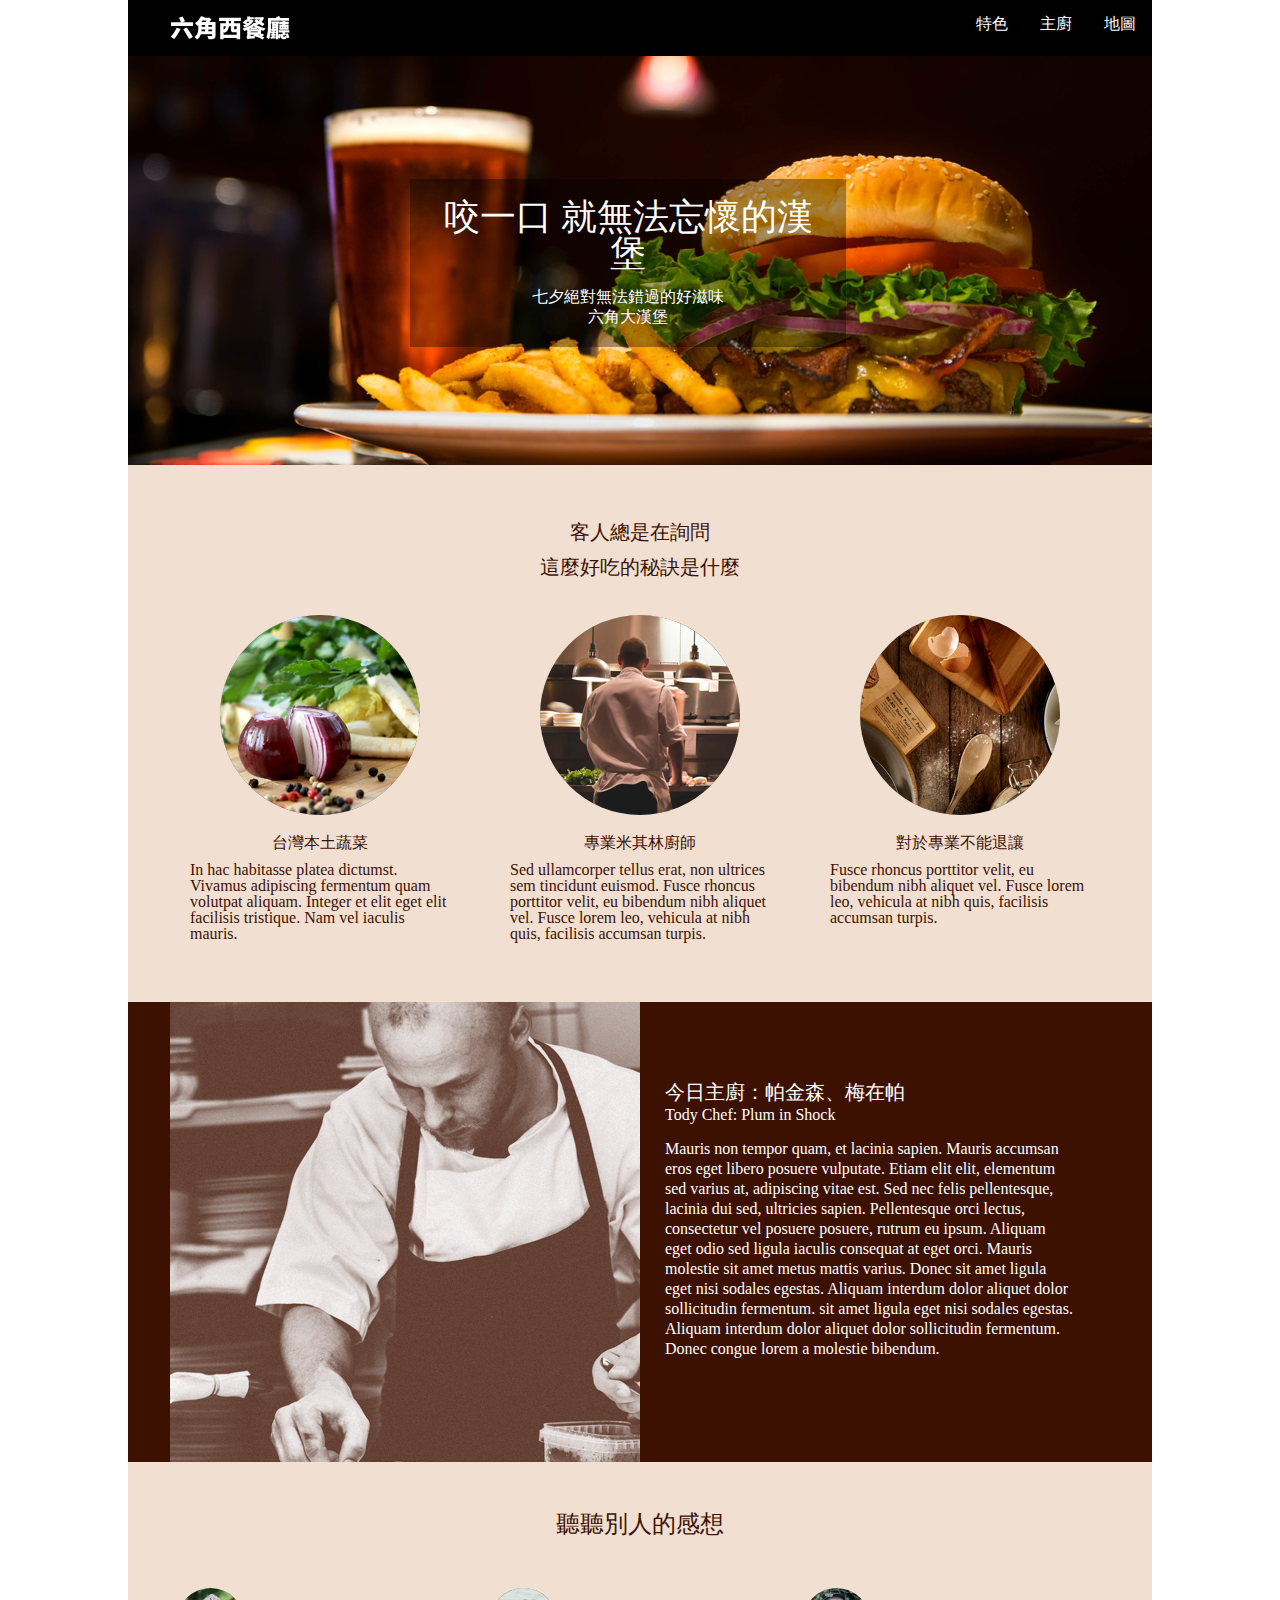
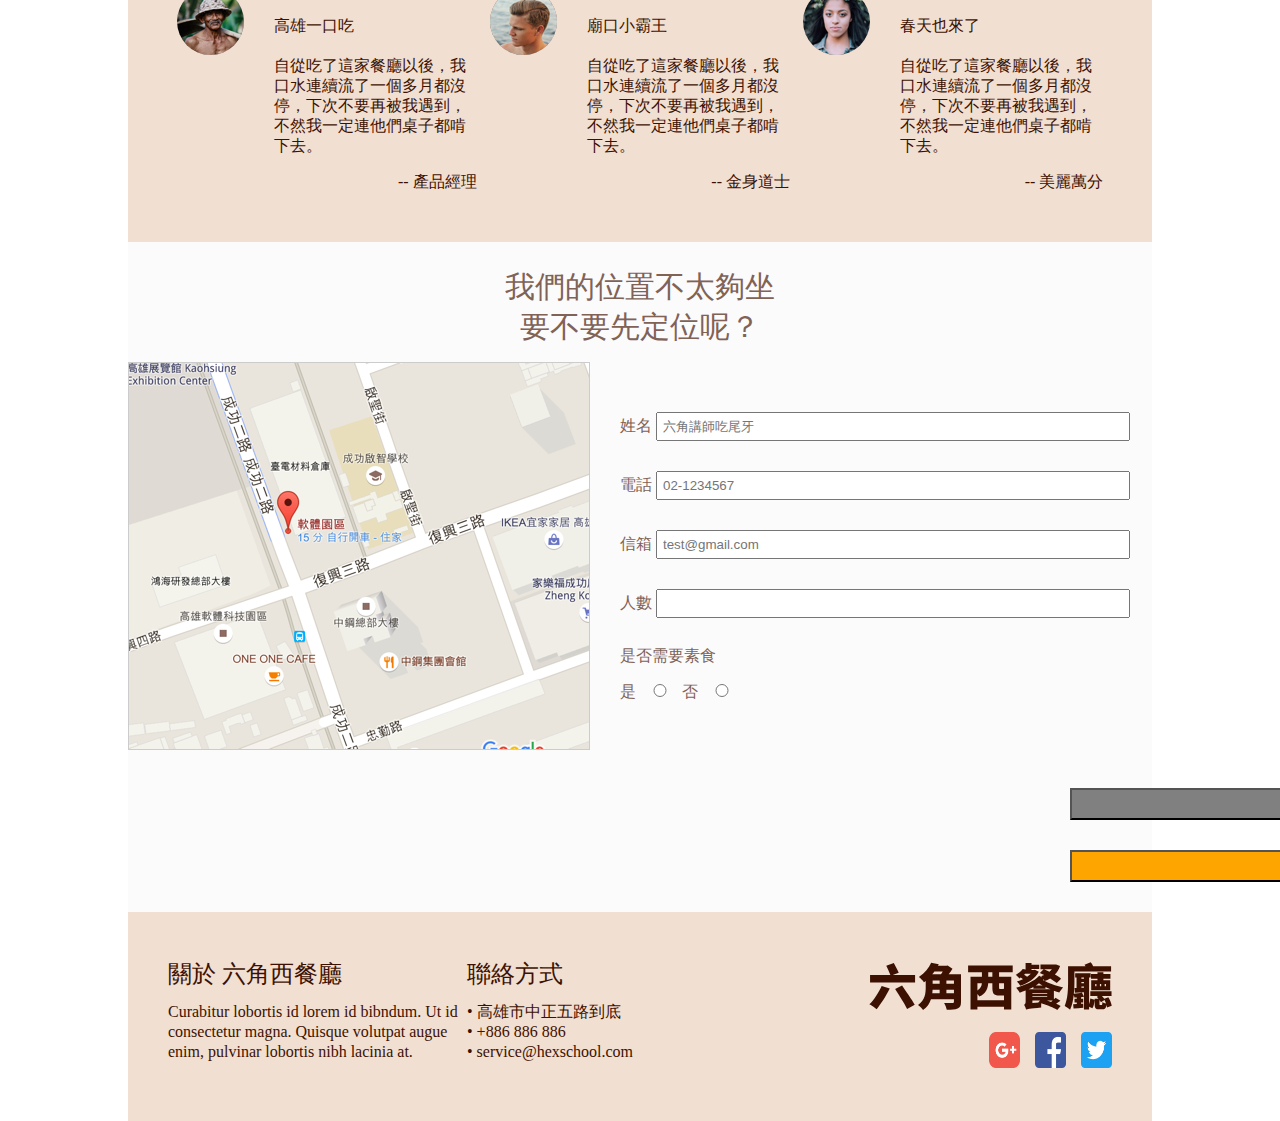
<file: index.html>
<!DOCTYPE html>
<html lang="en">

<head>
    <meta charset="UTF-8">
    <meta http-equiv="X-UA-Compatible" content="IE=edge">
    <meta name="viewport" content="width=device-width, initial-scale=1.0">
    <title>Document</title>
    <link rel="stylesheet" href="style.css">
    <script src="js/jquery-3.1.1.min.js"></script>
    <script src="js/all.js"></script>
</head>

<body>
    <div class="wrap">
        <div class="header">
            <div class="logo"><img src="img拷貝/logo_w@svg.svg" alt=""></div>
            <ul class="menu">
                <li><a href="">特色</a></li>
                <li><a href="">主廚</a></li>
                <li><a href="">地圖</a></li>
            </ul>
            <a class="showmenu" href="#"><img src="img拷貝/icons8-menu-rounded-64.png" alt=""></a>
        </div>
        <div class="banner">
            <div class="title">
                <h2>咬一口 就無法忘懷的漢堡</h2>
                <p>七夕絕對無法錯過的好滋味<br>六角大漢堡 </p>
            </div>
        </div>

        <div class="news">
            <h2>客人總是在詢問<br>這麼好吃的秘訣是什麼</h2>
            <div class="item">
                <img class="feature" src="img拷貝/feature_1.png" alt=""></img>
                <h3>台灣本土蔬菜</h3>
                <p>In hac habitasse platea dictumst. Vivamus adipiscing fermentum quam volutpat aliquam. Integer et elit
                    eget elit facilisis tristique. Nam vel iaculis mauris.</p>
            </div>
            <div class="item">
                <img class="feature" src="img拷貝/feature_2.png" alt=""></img>
                <h3>專業米其林廚師</h3>
                <p>Sed ullamcorper tellus erat, non ultrices sem tincidunt euismod. Fusce rhoncus porttitor velit, eu
                    bibendum nibh aliquet vel. Fusce lorem leo, vehicula at nibh quis, facilisis accumsan turpis.</p>

            </div>
            <div class="item">
                <img class="feature" src="img拷貝/feature_3.png" alt=""></img>
                <h3>對於專業不能退讓</h3>
                <p>Fusce rhoncus porttitor velit, eu bibendum nibh aliquet vel. Fusce lorem leo, vehicula at nibh quis,
                    facilisis accumsan turpis.</p>
            </div>


        </div>
        <div class="chef">
            <div class="mainchef">
                <img src="img拷貝/main_chef_brown.png" alt="">
            </div>
            <div class="text">
                <h2>今日主廚：帕金森、梅在帕</h2>
                <h3>Tody Chef: Plum in Shock</h3>
                <p>Mauris non tempor quam, et lacinia sapien. Mauris accumsan eros eget libero posuere vulputate. Etiam
                    elit
                    elit, elementum sed varius at, adipiscing vitae est. Sed nec felis pellentesque, lacinia dui sed,
                    ultricies sapien. Pellentesque orci lectus, consectetur vel posuere posuere, rutrum eu ipsum.
                    Aliquam
                    eget odio sed ligula iaculis consequat at eget orci. Mauris molestie sit amet metus mattis varius.
                    Donec
                    sit amet ligula eget nisi sodales egestas. Aliquam interdum dolor aliquet dolor sollicitudin
                    fermentum.
                    sit amet ligula eget nisi sodales egestas. Aliquam interdum dolor aliquet dolor sollicitudin
                    fermentum.
                    Donec congue lorem a molestie bibendum.</p>
            </div>
        </div>

        <div class="comment">
            <h2>聽聽別人的感想</h2>
            <div class="avatar">
                <img src="img拷貝/avatar_1.png" alt="">
                <div class="infor">
                    <h3>高雄一口吃</h3>
                    <p>自從吃了這家餐廳以後，我口水連續流了一個多月都沒停，下次不要再被我遇到，不然我一定連他們桌子都啃下去。
                    </p>
                    <p class="name"> -- 產品經理</p>
                </div>
            </div>
            <div class="avatar">
                <img src="img拷貝/avatar_2.png" alt="">
                <div class="infor">
                    <h3>廟口小霸王</h3>
                    <p>自從吃了這家餐廳以後，我口水連續流了一個多月都沒停，下次不要再被我遇到，不然我一定連他們桌子都啃下去。
                    </p>
                    <p class="name"> -- 金身道士</p>
                </div>
            </div>
            <div class="avatar">
                <img src="img拷貝/avatar_3.png" alt="">
                <div class="infor">
                    <h3>春天也來了</h3>
                    <p>自從吃了這家餐廳以後，我口水連續流了一個多月都沒停，下次不要再被我遇到，不然我一定連他們桌子都啃下去。</p>
                    <p class="name"> -- 美麗萬分</p>
                </div>
            </div>
        </div>

        <div class="location">
            <!-- lication要包住整個資歷輸入欄位 -->
            <h2>我們的位置不太夠坐</h2>
            <p>要不要先定位呢？</p>

            <div class="map"><img src="img拷貝/Map.png" alt=""></div>

            <div class="infor">
                <label for="">姓名</label>
                <input type="text" placeholder="六角講師吃尾牙" name="name">
                <br>
                <label for="">電話</label>
                <input type="text" placeholder="02-1234567" name="phone">
                <br>
                <label for="">信箱</label>
                <input type="email" placeholder="test@gmail.com" name="mail">
                <br>
                <label for="">人數</label>
                <input type="text" name="people">
                <br>
                <label for="">是否需要素食</label>
                <br>
                <div class="yesno">
                    <label for="">是</label>
                    <input type="radio" name="Vegetarian" value="yes" class="check">
                    <label for="">否</label>
                    <input type="radio" name="Vegetarian" value="no" class="check">
                </div>
                
                <br>
                <div class="btn">
                    <input type="submit" value="取消" class="btn1">
                    <input type="submit" value="送出" class="btn2">
                </div>

                <div class="clearfix"></div>
            </div>

        </div>

        <div class="footer">
            <ul class="message">
                <li>
                    <h3>關於 六角西餐廳</h3>
                    <p>Curabitur lobortis id lorem id bibndum. Ut id consectetur magna. Quisque volutpat augue enim,
                        pulvinar lobortis nibh lacinia at. </p>
                </li>
                <li>
                    <h3>聯絡方式</h3>
                    <p> • 高雄市中正五路到底<br>
                        • +886 886 886<br>
                        • service@hexschool.com</p>
                </li>
            </ul>

            <div class="pic">
                <img src="img拷貝/logo_l@svg.svg" alt="">
                <div class="icon">
                    <img src="img拷貝/2609563_gmail_media_social_icon.png" alt="">
                    <img src="img拷貝/771366_facebook_logo_media_network_social_icon.png" alt="">
                    <img src="img拷貝/5296516_tweet_twitter_twitter logo_icon.png" alt="">
                </div>
            </div>
        </div>
    </div>


</body>

</html>
</file>
<file: style.css>
/* http://meyerweb.com/eric/tools/css/reset/ 
   v2.0 | 20110126
   License: none (public domain)
*/

html,
body,
div,
span,
applet,
object,
iframe,
h1,
h2,
h3,
h4,
h5,
h6,
p,
blockquote,
pre,
a,
abbr,
acronym,
address,
big,
cite,
code,
del,
dfn,
em,
img,
ins,
kbd,
q,
s,
samp,
small,
strike,
strong,
sub,
sup,
tt,
var,
b,
u,
i,
center,
dl,
dt,
dd,
ol,
ul,
li,
fieldset,
form,
label,
legend,
table,
caption,
tbody,
tfoot,
thead,
tr,
th,
td,
article,
aside,
canvas,
details,
embed,
figure,
figcaption,
footer,
header,
hgroup,
menu,
nav,
output,
ruby,
section,
summary,
time,
mark,
audio,
video {
	margin: 0;
	padding: 0;
	border: 0;
	font-size: 100%;
	font: inherit;
	vertical-align: baseline;
}

/* HTML5 display-role reset for older browsers */
article,
aside,
details,
figcaption,
figure,
footer,
header,
hgroup,
menu,
nav,
section {
	display: block;
}

body {
	line-height: 1;
}

ol,
ul {
	list-style: none;
}

blockquote,
q {
	quotes: none;
}

blockquote:before,
blockquote:after,
q:before,
q:after {
	content: '';
	content: none;
}

table {
	border-collapse: collapse;
	border-spacing: 0;
}

.img {
	max-width: 100%;
	height: auto;
}

.wrap {
	margin: 0 auto;
	max-width: 1024px;
}

/* banner start */
.banner {
	position: relative;
	max-width: 1024px;
	margin: 0 auto;
	height: 409px;
	background: url(img拷貝/header_desktop.png);
	z-index: 1;
	/* display: flex;
	justify-content: space-between; */
}

/* header start */
/* .header { */
	/* width: 944px;
	padding-left: 40px;
	padding-right: 40px; */
	
	/* display: flex;
	justify-content: space-between;
	align-items: center;
	background: rgba(0, 0, 0, 0.75);
	color: #fff;
	height: 56px;
	position: absolute;
	z-index: 3;
} */
.header {
	height: 56px;
	position: relative;
	background-color: black;
	margin: 0 auto;
	display: flex;
	justify-content: space-between;
  
  }

.logo img {
	/* background: url(img拷貝/logo_w@svg.svg) no-repeat; */
	/* max-width: 120px;
	height: 24px;
    line-height: 50px;
    text-indent: 101%;
    overflow: hidden;
    white-space: nowrap;
    text-decoration: none;
	z-index: 4; */
	padding-top: 16px;
	padding-left: 42px;
	width: 120px;
	height: 24px;


}

/* .menu {
	display: flex;
}

.menu li {
	width: 50px;
	text-align: center;
}

.menu li a {
	text-decoration: none;
	color: #fff;
	font-size: 16px;
} */
/* .menu {
	display: flex;
	line-height: 100px;
}

.menu a {
	text-decoration: none;
	padding: 0 10px;
	color: #fff;
	transition: 0.4s;
	margin-right: 40px;
}

.show-menu-btn {
	line-height: 100px;
}

.show-menu-btn,
.hide-menu-btn {
	font-size: 30px;
	display: none;
}

.show-menu-btn:hover,
.hide-menu-btn:hover,
.menu a:hover {
	color: #3498db;
}

#chk { */
	/* position: absolute;
	visibility: hidden;
	z-index: -1111;
} */
.menu {
	display: flex;;
  }
  
  .menu li {
	float: left;
  }
  
  .menu li a {
	display: block;
	color: #fff;
	padding: 1em;
	text-decoration: none;
  }
/*在PC上隱藏漢堡選單*/
.showmenu {
	display: none;
}

/* header end */

.title {
	position: absolute;
	text-align: center;
	z-index: 2;
	color: #fff;
	left: 282px;
	top: 123px;
	padding: 20px;
	background-color: rgba(0, 0, 0, 0.35);
}

.title h2 {
	max-width: 396px;
	font-size: 36px;
	padding-bottom: 16px;
}

.title p {
	line-height: 1.25;
}

/* .banner img {
	width: 1024px;
	z-index: 1;
	position: absolute;
} */

/* banner end */
@media (max-width:767px) {

	/* .show-menu-btn,
	.hide-menu-btn {
		display: block;
	}

	.menu {
		position: fixed;
		width: 100%;
		height: 30%;
		background: rgba(0, 0, 0, 0.8);
		right: -100%;
		top: 0;
		text-align: center;
		line-height: normal;
		padding: 80px 0;
		transition: 0.7s;
		z-index: 1111;
	}

	.menu a {
		width: 98%;
		display: block;
		font-size: 30px;
		padding: 30px 0;
	}

	.hide-menu-btn {
		position: absolute;
		top: 30px;
		right: 30px;
	}

	#chk:checked~.menu {
		right: 0;
	} */
	.menu {
		/*隱藏選單開始*/
		max-height: 0px;
		overflow: hidden;
		/*隱藏選單結束*/
		transition: max-height 0.5s;
		margin-top: 1px;
		/*絕對定位疊在網頁上*/
		position: absolute;
		z-index: 100;
		/*header 80px+1px boder 線條*/
		top: 55px;
		left: 0;
		right: 0;
		background: rgba(0, 0, 0, 0.35);
		
	  }
	
	  .menu li {
		float: none;
		/* border-bottom: 1px dashed #69CA62; */
	  }
	
	  .menu li a {
		transition: all 0.2s;
	  }
	
	  .menu li a:hover {
		background: #0F222B;
		color: #fff;
	  }
	
	  .showmenu {
		display: block;
		float: right;
		margin: 1em;
		
		
	  }
	  .showmenu img{
		max-width: 21px;
		height: 24px;
	  }
	
	  /*jQ點擊後動態在 body 加上 class */
	  .menu-show .menu {
		max-height: 500px
	  }
}

@media(max-width:767px) {
	.wrap {
		max-width: 767px;
	}

	.header {
		max-width: 767px;
	}

	.banner {
		background: url(img拷貝/header_mobile@2x.png) no-repeat;
		background-position: center;
		max-width: 100%;
		height: 420px;

	}

	.title {
		max-width: 300px;
		height: 194px;
		word-break: keep-all;
		position: absolute;
		line-height: 1.5;
		top: 25%;
		left: 5%;
		z-index: 1;
		text-align: center;
	}

	.title h2 {
		font-size: 36px;
		padding-bottom: 16px;
	}

	.title p {
		line-height: 1.5;
	}

}

@media (max-width:375px) {
	.banner {
		background: url(img拷貝/header_mobile.png) no-repeat;
		background-position: center;
		max-width: 100%;
		/* height: 420px; */

	}
}

/* news start */
.news {
	background: #f1dfd2;
	padding-top: 50px;
	margin: 0 auto;
	display: flex;
	flex-wrap: wrap;
	max-width: 1024px;
	justify-content: center;
	color: rgba(61, 17, 1, 1);
	font-family: MicrosoftJhengHeiRegular;

}

.news .item {
	max-width: 260px;
	padding-left: 30px;
	padding-right: 30px;
	padding-top: 30px;
	padding-bottom: 60px;
}

.news h2 {
	width: 1024px;
	text-align: center;
	line-height: 1.75;
	font-size: 20px;
}

.news h3 {
	text-align: center;
	padding-top: 20px;
	padding-bottom: 11px;
}

.news .feature {
	border-radius: 50%;
	margin: 0 auto;
	display: block;
	margin: 0 auto;
}

@media (max-width: 767px) {
	/* .news .item{
		width: 98%;
		padding-left: 1%;
		padding-right: 1%;
	} */

}

/* news end */

/* chef start */
.chef {
	max-width: 1024px;
	/* height: 460px; */
	display: flex;
	justify-content: space-between;
	background: #3d1101;
}

.chef .mainchef {
	max-width: 470px;
	height: 460px;
}

.chef .text {
	max-width: 410px;
	padding-right: 77px;
	padding-top: 80px;
	color: #fff;
}

.text h2 {
	font-size: 20px;
	padding-bottom: 5px;
}

.text h3 {
	font-size: 16px;
	padding-bottom: 16px;
}

.text p {
	font-size: 16px;
	line-height: 1.25;
}

.chef .mainchef {
	padding-left: 42px;
}

@media(max-width:768px) {
	.chef {
		flex-direction: column;
		margin: 0 auto;
	}

	.chef img {
		display: none;
	}

	.mainchef {
		background: url(img拷貝/main_chef_brown@2x.png)no-repeat;
		background-position: center;
		/* max-width: 767px; */
		height: 460px;


	}

	.chef .text {
		width: 80%;
		margin: 0 auto;
		padding-top: 30px;
		padding-bottom: 30px;
		padding-left: 10%;
		padding-right: 10%;
	}
}

/* chef end */

/* comment start */
.comment {
	display: flex;
	flex-wrap: wrap;
	justify-content: space-around;
	color: rgba(61, 17, 1, 1);
	background: #f1dfd2;
	padding-left: 42px;
	padding-right: 42px;
}

.comment h2 {
	width: 1024px;
	text-align: center;
	font-size: 24px;
	padding-top: 50px;
}

.avatar {
	padding-top: 32px;
	padding-bottom: 50px;
	display: flex;
	max-width: 300px;
}

.avatar img {
	max-width: 67px;
	height: 67px;
	border-radius: 50%;
	margin-top: 20px;
}

.infor {
	padding-left: 13px;
}

.infor h3 {
	/* padding-top: 20px; */
	padding-bottom: 22px;
}

.infor p {
	font-size: 16px;
	line-height: 1.25;
}

.infor .name {
	text-align: right;
	padding-top: 16px;
}

@media(max-width: 767px) {
	.avatar {
		width: 95%;
		margin-left: 2.5%;
		margin-right: 2.5%;
	}
}

/* comment end */

/* location start */
.location {
	margin: 0 auto;
	max-width: 1024px;
	color: #806257;
	background: rgba(250, 250, 250, 0.70);
	display: flex;
	flex-wrap: wrap;
}

.location h2 {
	margin: 0 auto;
	width: 900px;
	text-align: center;
	padding-top: 30px;
	font-size: 30px;
	line-height: 30px;
}

.location p {
	margin: 0 auto;
	width: 900px;
	text-align: center;
	padding-top: 10px;
	padding-bottom: 20px;
	font-size: 30px;
	line-height: 30px;
}

.location map {
	margin-top: 30px;
	max-width: 460px;
	height: auto;
	margin-left: 30px;
	margin-top: 50px;
	margin-right: 20px;
}

.infor {
	margin-top: 50px;
	padding-left: 30px;
}

.location input {
	margin-bottom: 30px;
}

.location label {
	margin-bottom: 30px;
}

.location input {
	width: 460px;
	padding: 5px;
}

.check {
	width: 30px !important;
	margin-top: 20px;
}

.btn {
	width: 50px !important;
	float: right;
	margin-right: 10px;
	margin-top: 45px;
	color: #fff;
	outline: none;
}

.btn:hover {
	cursor: pointer;
}

.btn1 {
	background: gray;
}

.btn2 {
	background: orange;
}

@media(max-width:767px) {
	.location img {
		display: none;
	}

	.map {
		background: url(img拷貝/Map@2x.png)no-repeat;
		background-position: center;
		width: 80%;
		height: 386px;
		margin-left: 10%;
		margin-right: 10%;
	}

	.infor {
		width: 80%;
		padding-left: 10%;
		padding-right: 10%;
	}

	.location input {
		width: 80%;
		padding-left: 10%;
		padding-right: 10%;
		margin-top: 5px;
		margin-bottom: 20px;
	}



}

/* location end */

/* footer start */
.footer {
	display: flex;
	justify-content: space-between;
	padding-top: 50px;
	padding-bottom: 50px;
	padding-left: 40px;
	padding-right: 40px;
	background: #f1dfd2;
}

.message {
	display: flex;
}

.message li {
	max-width: 299px;
}

.message li h3 {
	font-size: 24px;
	font-family: MicrosoftJhengHeiRegular;
	color: #3D1101;
	padding-bottom: 16px;
}

.message li p {
	line-height: 1.25;
	font-size: 16px;
	font-family: MicrosoftJhengHeiRegular;
	color: #3D1101;
}

.pic {
	max-width: 245px;
	display: flex;
	flex-wrap: wrap;
	justify-content: end;

}

.icon img {
	padding-top: 22px;
	padding-left: 11px;
	max-width: 31px;
	height: 36px;
}

@media(max-width:767px) {
	.footer {
		max-width: 767px;
		flex-direction: column;
	}

	.message {
		flex-direction: column;
	}

	.message li {
		padding-bottom: 30px;
	}

	.pic {
		padding-top: 30px;
	}

}
</file>
